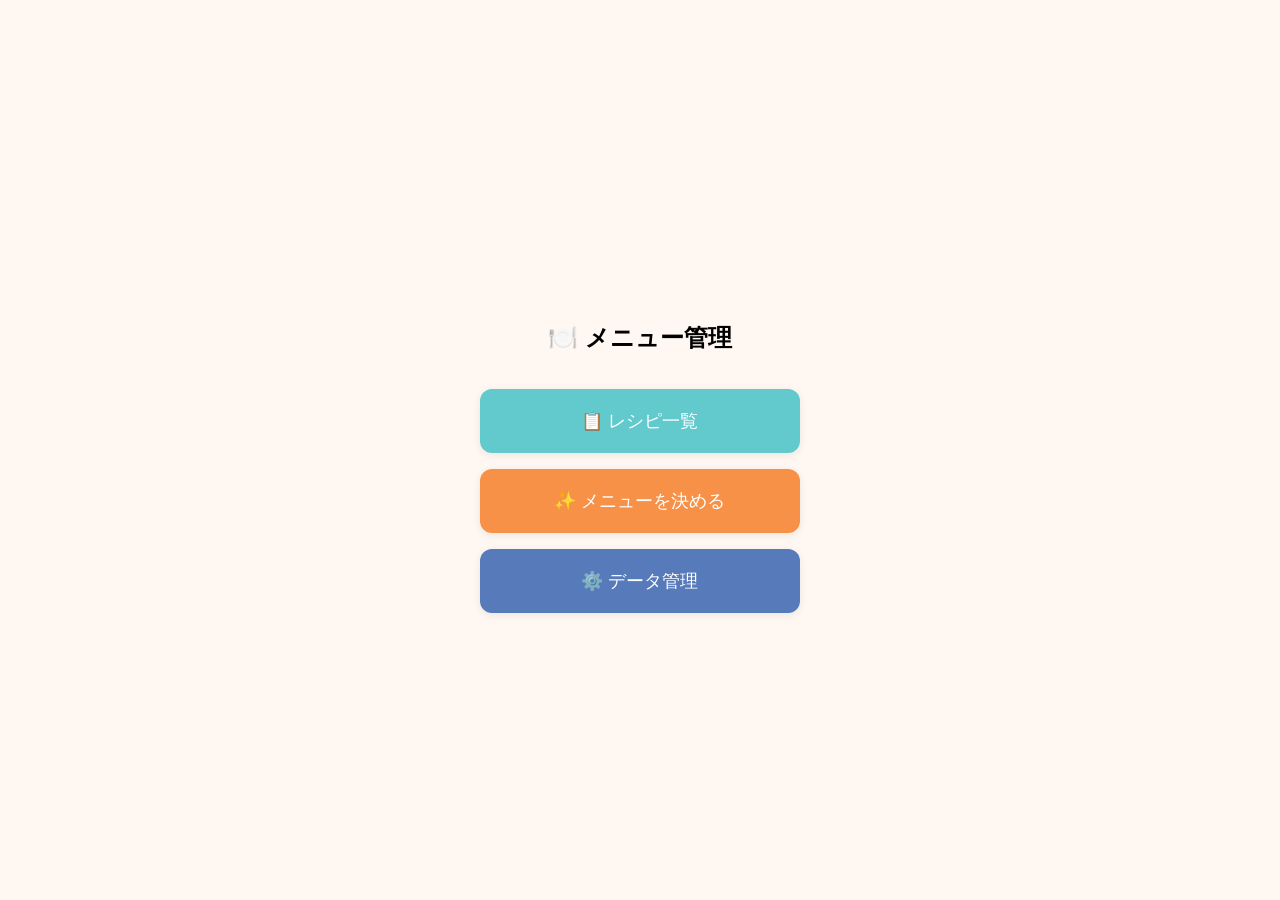
<file: index.html>
<!DOCTYPE html>
<html lang="ja">
<head>
  <meta charset="UTF-8">
  <meta name="viewport" content="width=device-width, initial-scale=1.0, maximum-scale=1.0">
  <meta property="og:title" content="メニュー管理">
  <meta property="og:description" content="メニュー管理">
  <meta property="og:image" content="https://kaniten0410-lang.github.io/recipe-summary/image/tai.png">
  <meta name="theme-color" content="#4285f4">
  <meta name="apple-mobile-web-app-capable" content="apple">
  <meta name="apple-mobile-web-app-status-bar-style" content="default">
  
  <title>メニュー管理</title>
  <link rel="manifest" href="manifest.json">
  <link rel="stylesheet" href="CSS/style.css">
  <link rel="icon" href="image/icon-512.png">
</head>
<body class="body-center">

  <div class="image-control">
    <div class="image-insert"></div>
    <h1 class="h1-index">🍽️ メニュー管理</h1>
    <div class="image-insert"></div>
  </div>

  <div class="buttons">
    <a href="HTML/list.html" class="btn btn-list">📋 レシピ一覧</a>
    <a href="HTML/menu.html" class="btn btn-menu">✨ メニューを決める</a>
    <a href="HTML/management.html" class="btn btn-management">⚙️ データ管理</a>
  </div>

  <script src="javascript/index.js"></script>
  <script>
    if ("serviceWorker" in navigator) {
      navigator.serviceWorker.register("/recipe-summary/sw.js");
    }
  </script>
</body>
</html>
</file>
<file: CSS/style.css>
/* ===========================
   共通
=========================== */
:root {
  --color-teal:   #62c9cc;
  --color-teal-dark: #53aeb0;
  --color-orange: #f79148;
  --color-orange-dark: #f2873a;
  --color-blue:   #567aba;
  --color-bg:     #fff8f2;
  --color-red: #fd6b6b;
  --color-gray:#555;
  --color-litegray:#ccc;
}

* {
  box-sizing: border-box;
  margin: 0;
  padding: 0;
}

body {
  font-family: Arial, sans-serif;
  background: var(--color-bg);
  min-height: 100vh;
  display: flex;
  flex-direction: column;
  align-items: center;
  padding: 16px;
}

.body-center {
  justify-content: center;
}

h1 {
  font-size: 20px;
  margin-bottom: 20px;
  text-align: center;
}

h2 {
  font-size: 16px;
  margin-bottom: 10px;
  color: var(--color-gray);
}

/* 結果欄 */
.result {
  width: 100%;
  max-width: 480px;
  border-radius: 12px;
  text-align: center;
  display: none;
}
.result-menu {
  padding: 20px;
  font-size: 17px;
  line-height: 1.8;
}
.result-list {
  padding-bottom: 20px;
  font-size: 15px;
  color: var(--color-red);
  font-weight: bold;
}

/* ===========================
   index
=========================== */
.h1-index {
  font-size: 24px;
  margin: 15px;
  text-align: center;
}

/* ボタン */
.buttons {
  display: flex;
  flex-direction: column;
  gap: 16px;
  width: 100%;
  max-width: 320px;
}

.btn {
  padding: 20px;
  border: none;
  border-radius: 12px;
  font-size: 18px;
  cursor: pointer;
  text-decoration: none;
  text-align: center;
  box-shadow: 0 2px 8px rgba(0,0,0,0.08);
  color: white;
}

.btn-list {
  background: var(--color-teal);
}

.btn-menu {
  background: var(--color-orange);
}

.btn-management {
  background: var(--color-blue);
}

.btn:hover {
  opacity: 0.85;
}

/* 画像 */
.image-control{
  display: flex;
  margin:  0 auto;
  text-align: center;
  padding: 20px;
}

.image-insert {
  display: none;
}

@keyframes egg-slide {
  0%   { background-position: 200% 50%; }
  100% { background-position: -250% 50%; }
}

/* スマホ用 */
@media (max-width: 600px) {
  .image-control {
  display: block;
  width: 100%;
  padding: 18px 20px 40px;
  }
  .image-insert{
  display: block;
  background-size: contain; 
  width: 100%;
  height: 50px;
  animation: egg-slide 15s linear infinite;
  will-change: background-position;
  }
}

/* ===========================
   menu
=========================== */
.result-menu.visible {
  display: block;
  background-color: #fffcc9;
}
.result-menu a {
  color: #333;
  word-break: break-all;
}

label {
  display: block;
  margin: 10px 0;
  font-size: 16px;
}

input[type=checkbox], input[type=radio] {
  width: 18px;
  height: 18px;
  margin-right: 8px;
  vertical-align: middle;
}

select {
  width: 100%;
  font-size: 16px;
  padding: 10px;
  border: 1px solid var(--color-litegray);
  border-radius: 8px;
  background-color: white;
}

/* 項目ごとの設定 */
.section {
  width: 100%;
  max-width: 480px;
  background: white;
  border-radius: 12px;
  padding: 16px;
  margin-bottom: 16px;
  box-shadow: 0 2px 8px rgba(0,0,0,0.08);
}

/* ごはん・お菓子ボタン */
.menu-buttons {
  display: flex;
  gap: 10px;
}
.teal-btn {
  flex: 1;
  border: none;
  border-radius: 8px;
  cursor: pointer;
  margin: 0;
  color: white;
  background: var(--color-teal);
}
.menu-btn {
  padding: 14px;
  font-size: 16px;
}

.menu-btn.active {
  background: var(--color-blue);
  color: white;
}
/* サブボタン */
.sub-btn {
  padding: 10px;  
  font-size: 14px;
}
.sub-btn:hover { 
  background: var(--color-teal-dark); 
}

/* 全選択・解除ボタン */
.sub-buttons {
  display: flex;
  gap: 8px;
  margin-bottom: 10px;
}

/* 決定ボタン */
.decision-button {
  width: 100%;
  max-width: 480px;
  padding: 16px;
  background: var(--color-orange);
  color: white;
  border: none;
  border-radius: 12px;
  cursor: pointer;
  font-size: 20px;
  margin: 0 0 16px 0;
}
.decision-button:hover { 
  background: var(--color-orange-dark); 
  }

/* OGP画像欄 */
#ogpImage {
  width: 100%;
  border-radius: 8px;
  margin-top: 12px;
  display: none;
}

/* ===========================
   list
=========================== */
/* 表示用テーブル */
table{
  border-collapse: collapse;
  background: white;
  box-shadow: 0 2px 8px rgba(0,0,0,0.08);
}
.list-table {
  width: 100%;
  max-width: 600px;
  margin-bottom: 1em;
}
.list-table th,
.list-table td {
  padding: 0.5em;
  border: 1px solid #ddd;
  text-align: left;
}
.list-table a {
  color: var(--color-gray);
  text-decoration: none;
}

/* 検索欄 */
.list-input {
  width: 100%;
  font-size: 16px;
  padding: 15px;
  border: 1px solid var(--color-litegray);
  color: var(--color-gray);
  border-radius: 8px;
}
.search-button {
  padding: 15px 25px;
  border: none;
  border-radius: 8px;
  cursor: pointer;
  font-size: 24px;
  margin: 0;
  background: var(--color-teal);
}
.searchs {
  display: flex;
  gap: 10px;
  margin: 20px auto;
}

/* OGP画像表示 */
.ogp-image {
  width: 100px;
  height: 100px;
  border-radius: 8px;
  object-fit: cover;
}

.ogp-fallback {
  object-fit: contain;
}
</file>
